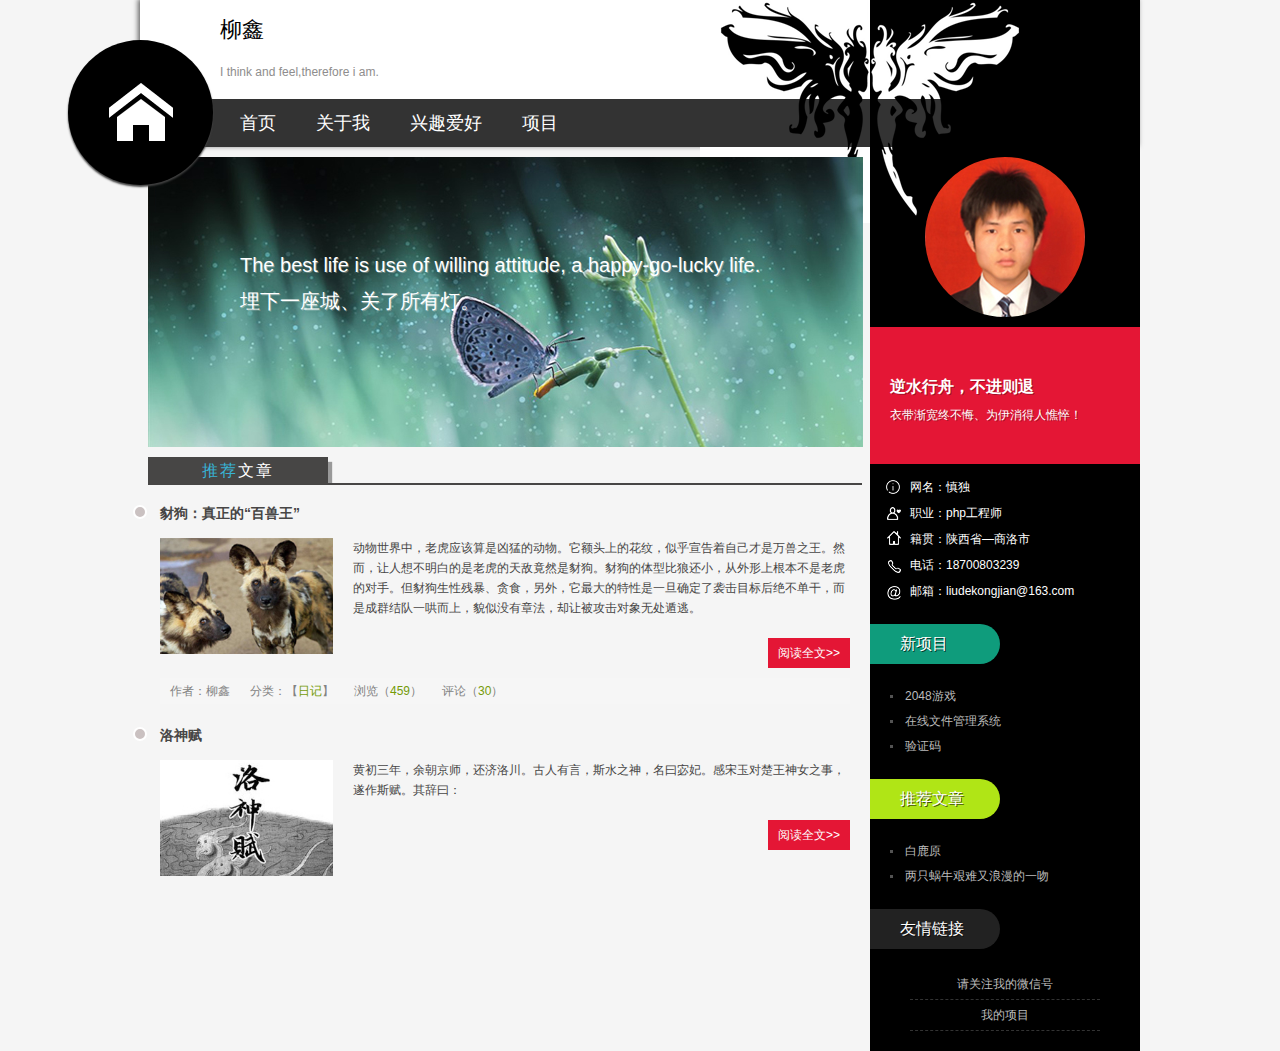
<file: index.html>
<!doctype html>
<html>
<head>
<meta charset="gb2312">
<title>���θ�����վ</title>
<meta name="keywords" content="��վ����Ӧʽ" />
<meta name="description" content="���εĸ�����վ,���桢���ء�" />
<link href="css/base.css" rel="stylesheet">
<link href="css/index.css" rel="stylesheet">
<link href="css/media.css" rel="stylesheet">
<meta name="viewport" content="width=device-width, minimum-scale=1.0, maximum-scale=1.0">
<!--[if lt IE 9]>
<script src="js/modernizr.js"></script>
<![endif]-->
</head>	
<body>
<div class="ibody">
  <header>
    <h1>����</h1>
    <h2>I think and feel,therefore i am.</h2>
    <div class="logo"><a href="/"></a></div>
    <nav id="topnav"><a href="index.html">��ҳ</a><a href="about.html">������</a><a href="newlist.html">��Ȥ����</a><a href="new.html">��Ŀ</a></nav>
  </header>
  <article>
    <div class="banner">
      <ul class="texts" >
        <p style="color:white;font-size:20px;">The best life is use of willing attitude, a happy-go-lucky life. </p>
        <p style="color:white;font-size:20px;">����һ���ǡ��������еơ�</p>
      </ul>
    </div>
    <div class="bloglist">
      <h2>
        <p><span>�Ƽ�</span>����</p>
      </h2>
      <div class="blogs">
        <h3><a href="http://liuxinj.applinzi.com/myweb/�򹷣������ġ���������.html" target="_self">�򹷣������ġ���������</a></h3>
        <figure><img src="images/010.jpg" ></figure>
        <ul>
          <p>���������У��ϻ�Ӧ���������͵Ķ������ͷ�ϵĻ��ƣ��ƺ��������Լ���������֮����Ȼ���������벻���׵����ϻ�����о�Ȼ�ǲ򹷡��򹷵����ͱ��ǻ�С���������ϸ��������ϻ��Ķ��֡��������Բб���̰ʳ�����⣬������������һ��ȷ����Ϯ��Ŀ���������ɣ����ǳ�Ⱥ���һ����ϣ�ò��û���·���ȴ�ñ����������޴����ӡ�</p>
          <a href="http://liuxinj.applinzi.com/myweb/�򹷣������ġ���������.html "  target="_self" class="readmore">�Ķ�ȫ��&gt;&gt;</a>
        </ul>
        <p class="autor"><span>���ߣ�����</span><span>���ࣺ��<a href="/">�ռ�</a>��</span><span>�����<a href="/">459</a>��</span><span>���ۣ�<a href="/">30</a>��</span></p>
        
        <div class="dateview">2018-04-23</div>
      </div>
      <div class="blogs">
        <h3><a href="/">����</a></h3>
        <figure><img src="images/012.jpg" ></figure>
        <ul>
          <p>�Ƴ����꣬�೯��ʦ�������崨���������ԣ�˹ˮ֮����Ի�����������Գ�����Ů֮�£�����˹�������Ի��</p>
          <a href="http://liuxinj.applinzi.com/myweb/����.html" target="_self" class="readmore">�Ķ�ȫ��&gt;&gt;</a>
        </ul>
       
        <div class="dateview">2018-4-19</div>          
      </div>         
    </div>
  </article>
  <aside>
    <div class="avatar"><a href="about.html"><span>��������</span></a></div>
    <div class="topspaceinfo">
      <h1>��ˮ���ۣ���������</h1>
      <p>�´������ղ��ڡ�Ϊ���������㲣�</p>
    </div>
    <div class="about_c">
      <p>���������� </p>
      <p>ְҵ��php����ʦ </p>
      <p>���᣺����ʡ��������</p>
      <p>�绰��18700803239</p>
      <p>���䣺liudekongjian@163.com</p>
    </div>
    <div class="bdsharebuttonbox"><a href="#" class="bds_qzone" data-cmd="qzone" title="������QQ�ռ�"></a><a href="#" class="bds_tsina" data-cmd="tsina" title="����������΢��"></a><a href="#" class="bds_weixin" data-cmd="weixin" title="������΢��"></a><a href="#" class="bds_more" data-cmd="more"></a></div>
    <div class="tj_news">
      <h2>
        <p class="tj_t1">����Ŀ</p>
      </h2>
      <ul>
        <li><a href="http://iwangxing.cn/2048/2048.html">2048��Ϸ</a></li>
        <li><a href="http://liuxinj.applinzi.com/Manger/index.php">�����ļ�����ϵͳ</a></li>
        <li><a href="http://liuxinj.applinzi.com/captcha/form.php">��֤��</a></li>
      
      </ul>
      <h2>
        <p class="tj_t2">�Ƽ�����</p>
      </h2>
      <ul>
        <li><a href="newlist.html">��¹ԭ</a></li>
        <li><a href="/">��ֻ��ţ������������һ��</a></li>
        
      
      </ul>
    </div>
    <div class="links">
      <h2>
        <p>��������</p>
      </h2>
      <ul>
       <li><a href="http://liuxinj.applinzi.com/myweb/weixin.jpg"  target="_blank">���ע�ҵ�΢�ź�</a></li>      
        <li><a href="new.html">�ҵ���Ŀ</a></li>
      </ul>
    </div>
    
  </aside>
  
  
  <!-- ������� --> 
</div>

</body>
</html>
</file>
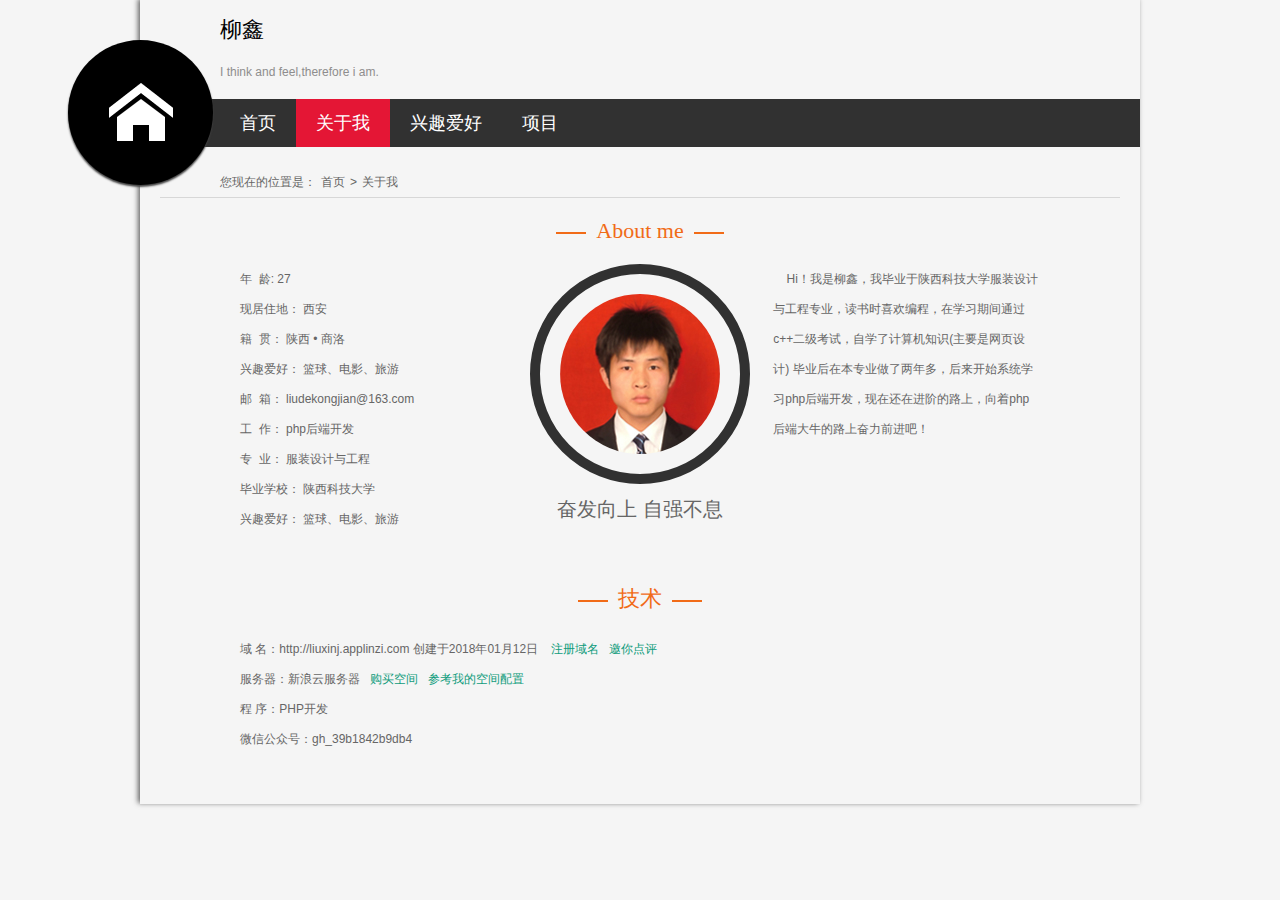
<file: about.html>
<!doctype html>
<html>
<head>
<meta charset="utf-8">
<title>柳鑫的个人网站</title>
<meta name="keywords" content="网站、响应式" />
<meta name="description" content="柳鑫的个人网站,新奇、独特。" />
<link href="css/base.css" rel="stylesheet">
<link href="css/about.css" rel="stylesheet">
<link href="css/media.css" rel="stylesheet">
<meta name="viewport" content="width=device-width, minimum-scale=1.0, maximum-scale=1.0">
<!--[if lt IE 9]>
<script src="js/modernizr.js"></script>
<![endif]-->
</head>
<body>
<div class="ibody">
  <header>
    <h1>柳鑫</h1>
    <h2>I think and feel,therefore i am.</h2>
    <div class="logo"><a href="/"></a></div>
    <nav id="topnav"><a href="index.html">首页</a><a href="about.html">关于我</a><a href="newlist.html">兴趣爱好</a><a href="new.html">项目</a></nav>
  </header>
  <article>
    <h3 class="about_h">您现在的位置是：<a href="/">首页</a>><a href="1/">关于我</a></h3>
    <div class="about">
        <div class="container clearfix">
            <h2>About me</h2>
            <!--基本信息-->
            <div class="blog_a col-4">
                <div class="oneline">
                    <a class="item">年&nbsp&nbsp龄:</a>
                    <a href="#" class="content">27</a>
                </div>
                <div class="oneline">
                    <a class="item">现居住地：</a>
                    <a href="#" class="content">西安</a>
                </div>
                <div class="oneline">
                    <a class="item">籍&nbsp&nbsp贯：</a>
                    <a href="#" class="content">陕西 • 商洛</a>
                </div>
                <div class="oneline">
                    <a class="item">兴趣爱好：</a>
                    <a href="#" class="content">篮球、电影、旅游</a>
                </div>

                <div class="oneline">
                    <a class="item">邮&nbsp&nbsp箱：</a>
                    <a href="#" class="content">liudekongjian@163.com</a>
                </div>
                <div class="oneline">
                    <a class="item">工&nbsp&nbsp作：</a>
                    <a href="#" class="content">php后端开发</a>
                </div>
                <div class="oneline">
                    <a class="item">专&nbsp&nbsp业：</a>
                    <a href="#" class="content">服装设计与工程</a>
                </div>
                <div class="oneline">
                    <a class="item">毕业学校：</a>
                    <a href="#" class="content">陕西科技大学</a>
                </div>
                <div class="oneline">
                    <a class="item">兴趣爱好：</a>
                    <a href="#" class="content">篮球、电影、旅游</a>
                </div>
            </div>
            <!--图片-->
            <div class="avatar col-4">
                <div class="img-container">
                    <img src="images/photos.jpg" alt="">
                </div>
                <div class="bref">奋发向上 自强不息</div>
            </div>
            <!--右侧自我介绍-->
            <div class="intrduce col-4">
                <p>&nbsp&nbsp&nbsp&nbspHi！我是柳鑫，我毕业于陕西科技大学服装设计与工程专业，读书时喜欢编程，在学习期间通过c++二级考试，自学了计算机知识(主要是网页设计)
                    毕业后在本专业做了两年多，后来开始系统学习php后端开发，现在还在进阶的路上，向着php后端大牛的路上奋力前进吧！</p>
            </div>
        </div>

      <div class="container" style="clear: both">
          <h2>技术</h2>
          <ul class="blog_a">
              <p>域  名：http://liuxinj.applinzi.com 创建于2018年01月12日 <a href="http://liuxinj.applinzi.com/index.php/" class="blog_link" target="_blank">注册域名</a><a class="blog_link" href="http://koubei.baidu.com/womc/s/www.yangqq.com" target="_blank">邀你点评</a></p>
              <p>服务器：新浪云服务器<a href="http://www.aliyun.com/product/ecs/?ali_trackid=2:mm_11085263_4976026_15602229:1389838528_3k2_34164590" class="blog_link" target="_blank">购买空间</a><a href="/jstt/web/2014-01-18/644.html" target="_blank" class="blog_link" >参考我的空间配置</a></p>
              <p>程  序：PHP开发 </p>
              <p>微信公众号：gh_39b1842b9db4</p>
          </ul>
      </div>

    </div>
  </article>

  <script src="js/silder.js"></script>
  <div class="clear"></div>
  <!-- 清除浮动 --> 
</div>
</body>
</html>
</file>
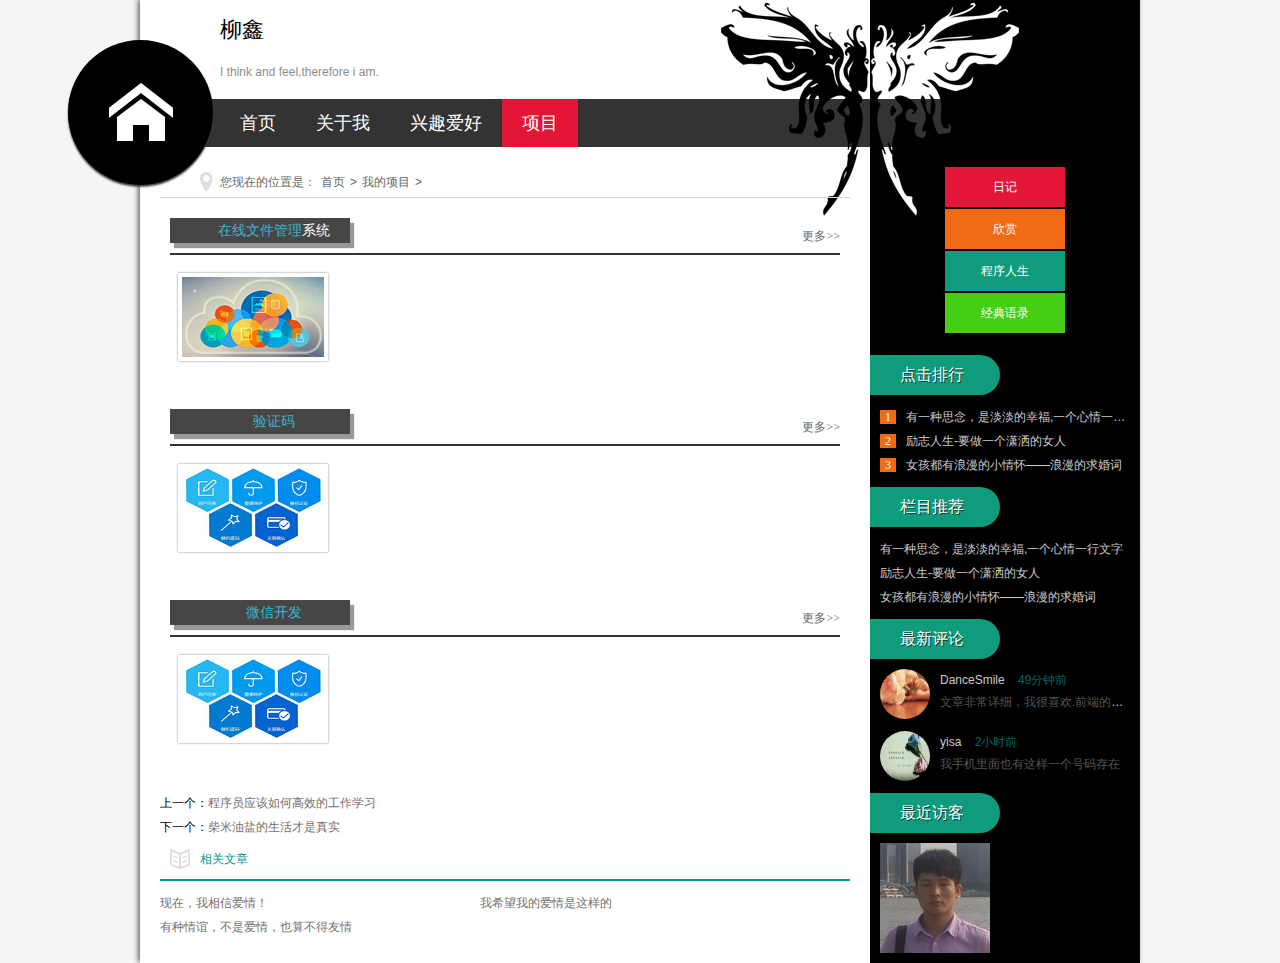
<file: new.html>
<!doctype html>
<html>
<head>
<meta charset="utf-8">
<title>柳鑫个人网站</title>
<meta name="keywords" content="网站、响应式" />
<meta name="description" content="柳鑫的个人网站,新奇、独特。" />
<link href="css/base.css" rel="stylesheet">
<link href="css/style.css" rel="stylesheet">
<link href="css/media.css" rel="stylesheet">
<meta name="viewport" content="width=device-width, minimum-scale=1.0, maximum-scale=1.0">
<!--[if lt IE 9]>
<script src="js/modernizr.js"></script>
<![endif]-->
</head>
<body>
<div class="ibody">
  <header>
    <h1>柳鑫</h1>
    <h2>I think and feel,therefore i am.</h2>
    <div class="logo"><a href="/"></a></div>
    <nav id="topnav"><a href="index.html">首页</a><a href="about.html">关于我</a><a href="newlist.html">兴趣爱好</a><a href="new.html">项目</a></nav>
  </header>
  <article>
    <h2 class="about_h">您现在的位置是：<a href="/">首页</a>><a href="1/">我的项目</a>></h2>
    <div class="index_about">     
      <ul class="infos">     
      <div class="template">
      <h3>
        <p><span>在线文件管理</span>系统</p>
        <a href="/" class="more">更多>></a> </h3>
      <ul>
        <li><a href="http://liuxinj.applinzi.com/Manger/index.php"  target="_blank"><img src="images/file.jpg"></a><span>在线文件管理系统</span></li>
      </ul>
      </div>        
      </ul>  
    <ul class="infos">     
      <div class="template">
      <h3>
        <p><span>验证码</span></p>
        <a href="/" class="more">更多>></a> </h3>
      <ul>
        <li><a href="http://liuxinj.applinzi.com/captcha/form.php"  target="_blank"><img src="images/captcha.jpg"></a><span>验证码</span></li>
      </ul>
      </div>        
      </ul>
    
    <ul class="infos">     
      <div class="template">
      <h3>
        <p><span>微信开发</span></p>
        <a href="/" class="more">更多>></a> </h3>
      <ul>
        <li><a href="http://liuxinj.applinzi.com/captcha/form.php"  target="_blank"><img src="images/captcha.jpg"></a><span>验证码</span></li>
      </ul>
      </div>        
      </ul>
    
      <div class="nextinfo">
        <p>上一个：<a href="/news/s/2013-09-04/606.html">程序员应该如何高效的工作学习</a></p>
        <p>下一个：<a href="/news/s/2013-10-21/616.html">柴米油盐的生活才是真实</a></p>
      </div>
      <div class="otherlink">
        <h2>相关文章</h2>
        <ul>
          <li><a href="/news/s/2013-07-25/524.html" title="现在，我相信爱情！">现在，我相信爱情！</a></li>
          <li><a href="/newstalk/mood/2013-07-24/518.html" title="我希望我的爱情是这样的">我希望我的爱情是这样的</a></li>
          <li><a href="/newstalk/mood/2013-07-02/335.html" title="有种情谊，不是爱情，也算不得友情">有种情谊，不是爱情，也算不得友情</a></li>
          
        </ul>
      </div>
    </div>
  </article>
  <aside>
    <div class="rnav">
      <li class="rnav1 "><a href="/">日记</a></li>
      <li class="rnav2 "><a href="/">欣赏</a></li>
      <li class="rnav3 "><a href="/">程序人生</a></li>
      <li class="rnav4 "><a href="/">经典语录</a></li>
    </div>
    <div class="ph_news">
      <h2>
        <p>点击排行</p>
      </h2>
      <ul class="ph_n">
        <li><span class="num1">1</span><a href="/">有一种思念，是淡淡的幸福,一个心情一行文字</a></li>
        <li><span class="num2">2</span><a href="/">励志人生-要做一个潇洒的女人</a></li>
        <li><span class="num3">3</span><a href="/">女孩都有浪漫的小情怀——浪漫的求婚词</a></li>
       
       
      </ul>
      <h2>
        <p>栏目推荐</p>
      </h2>
      <ul>
        <li><a href="/">有一种思念，是淡淡的幸福,一个心情一行文字</a></li>
        <li><a href="/">励志人生-要做一个潇洒的女人</a></li>
        <li><a href="/">女孩都有浪漫的小情怀——浪漫的求婚词</a></li>
       
        
      </ul>
      <h2>
        <p>最新评论</p>
      </h2>
      <ul class="pl_n">
        
        
       
        <dl>
          <dt><img src="images/003.jpg"> </dt>
          <dt> </dt>
          <dd>DanceSmile
            <time>49分钟前</time>
          </dd>
          <dd><a href="/">文章非常详细，我很喜欢.前端的工程师很少，我记得几年前yahoo花高薪招聘前端也招不到</a></dd>
        </dl>
        <dl>
          <dt><img src="images/002.jpg"> </dt>
          <dt> </dt>
          <dd>yisa
            <time>2小时前</time>
          </dd>
          <dd><a href="/">我手机里面也有这样一个号码存在</a></dd>
        </dl>
      </ul>
      <h2>
        <p>最近访客</p>
        <ul>
          <img src="images/s8.jpg"><!-- 直接使用“多说”插件的调用代码 -->
        </ul>
      </h2>
    </div>
    
  </aside>
  <script src="js/silder.js"></script>
  <div class="clear"></div>
  <!-- 清除浮动 --> 
</div>
</body>
</html>
</file>
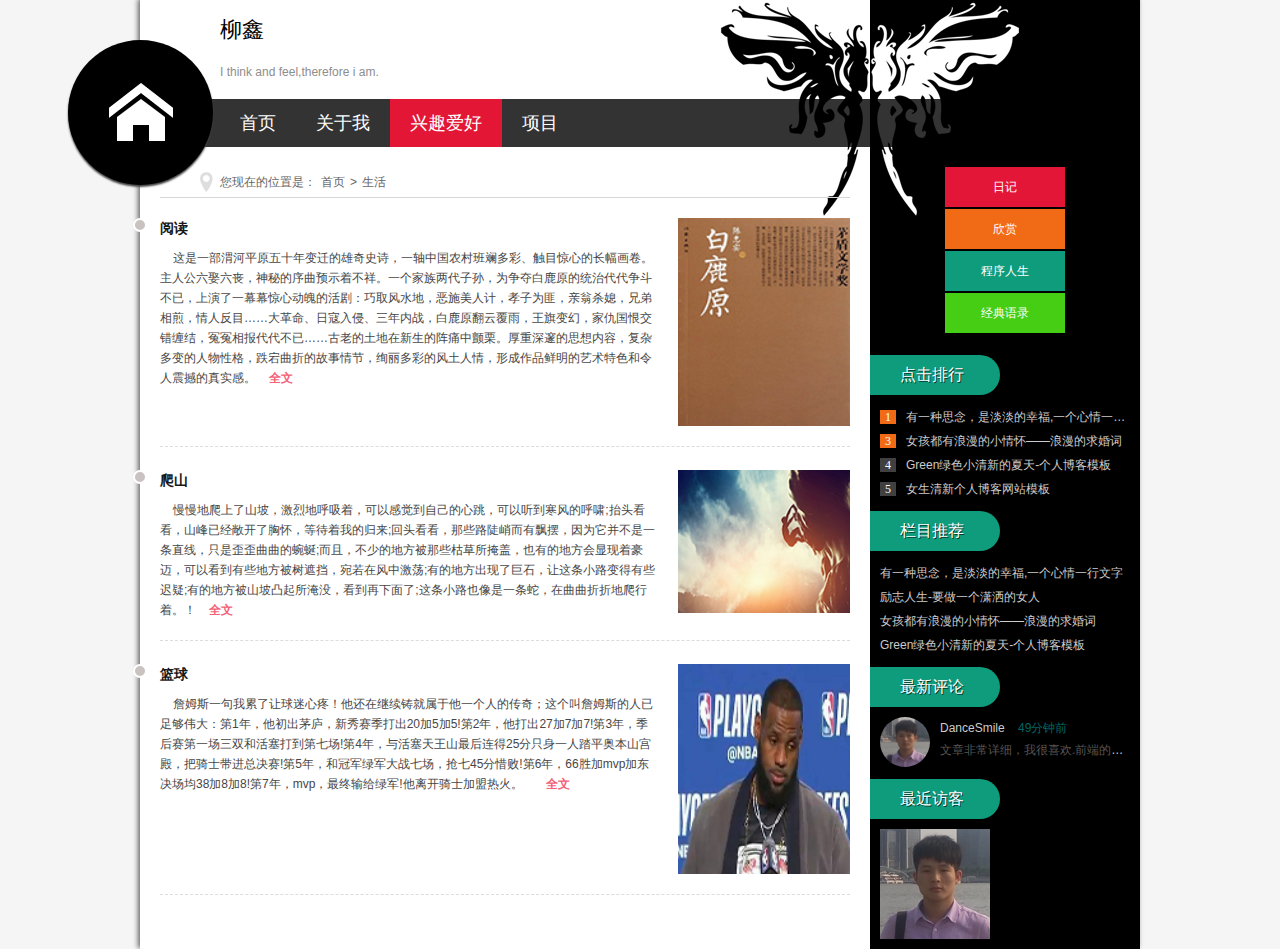
<file: newlist.html>
<!doctype html>
<html>
<head>
<meta charset="utf-8">
<title>柳鑫个人博客</title>
<meta name="keywords" content="网站、响应式" />
<meta name="description" content="柳鑫的个人网站,新奇、独特。" />
<link href="css/base.css" rel="stylesheet">
<link href="css/style.css" rel="stylesheet">
<link href="css/media.css" rel="stylesheet">
<meta name="viewport" content="width=device-width, minimum-scale=1.0, maximum-scale=1.0">
<!--[if lt IE 9]>
<script src="js/modernizr.js"></script>
<![endif]-->
</head>
<body>
<div class="ibody">
  <header>
    <h1>柳鑫</h1>
    <h2>I think and feel,therefore i am.</h2>
    <div class="logo"><a href="/"></a></div>
    <nav id="topnav"><a href="index.html">首页</a><a href="about.html">关于我</a><a href="newlist.html">兴趣爱好</a><a href="new.html">项目</a></nav>
  </header>
  <article>
    <h2 class="about_h">您现在的位置是：<a href="/">首页</a>><a href="1/">生活</a></h2>
    <div class="bloglist">
      <div class="newblog">
        <ul>
          <h3><a href="/">阅读</a></h3>     
          <p>&nbsp;&nbsp;&nbsp;&nbsp;这是一部渭河平原五十年变迁的雄奇史诗，一轴中国农村班斓多彩、触目惊心的长幅画卷。主人公六娶六丧，神秘的序曲预示着不祥。一个家族两代子孙，为争夺白鹿原的统治代代争斗不已，上演了一幕幕惊心动魄的活剧：巧取风水地，恶施美人计，孝子为匪，亲翁杀媳，兄弟相煎，情人反目……大革命、日寇入侵、三年内战，白鹿原翻云覆雨，王旗变幻，家仇国恨交错缠结，冤冤相报代代不已……古老的土地在新生的阵痛中颤栗。厚重深邃的思想内容，复杂多变的人物性格，跌宕曲折的故事情节，绚丽多彩的风土人情，形成作品鲜明的艺术特色和令人震撼的真实感。 <a href="/" target="_blank" class="readmore">全文</a></p>
        </ul>
        <figure><img src="images/白鹿原.jpg" ></figure>       
        <div class="dateview">2018-04-08</div>
      </div>
      <div class="newblog">
      
        <ul>
          <h3><a href="/">爬山</a></h3>
         
          <p>&nbsp;&nbsp;&nbsp;&nbsp;慢慢地爬上了山坡，激烈地呼吸着，可以感觉到自己的心跳，可以听到寒风的呼啸;抬头看看，山峰已经敞开了胸怀，等待着我的归来;回头看看，那些路陡峭而有飘摆，因为它并不是一条直线，只是歪歪曲曲的蜿蜒;而且，不少的地方被那些枯草所掩盖，也有的地方会显现着豪迈，可以看到有些地方被树遮挡，宛若在风中激荡;有的地方出现了巨石，让这条小路变得有些迟疑;有的地方被山坡凸起所淹没，看到再下面了;这条小路也像是一条蛇，在曲曲折折地爬行着。！ <a href="/" target="_blank" class="readmore">全文</a></p>
        </ul>
        <figure><img src="images/爬山.jpg" ></figure>
        <div class="dateview">2018-04-08</div>
      </div>
      
      
      <div class="newblog">
        <ul>
          <h3><a href="/">篮球</a></h3>
          
          <p>&nbsp;&nbsp;&nbsp;&nbsp;詹姆斯一句我累了让球迷心疼！他还在继续铸就属于他一个人的传奇；这个叫詹姆斯的人已足够伟大：第1年，他初出茅庐，新秀赛季打出20加5加5!第2年，他打出27加7加7!第3年，季后赛第一场三双和活塞打到第七场!第4年，与活塞天王山最后连得25分只身一人踏平奥本山宫殿，把骑士带进总决赛!第5年，和冠军绿军大战七场，抢七45分惜败!第6年，66胜加mvp加东决场均38加8加8!第7年，mvp，最终输给绿军!他离开骑士加盟热火。&nbsp;&nbsp;&nbsp;&nbsp;<a href="/" target="_blank" class="readmore">全文</a></p>
        </ul>
        <figure><img src="images/詹姆斯.jpg" ></figure>
        <div class="dateview">2018-04-08</div>
      </div>
    </div>
   
  </article>
  <aside>
    <div class="rnav">
      <li class="rnav1 "><a href="/">日记</a></li>
      <li class="rnav2 "><a href="/">欣赏</a></li>
      <li class="rnav3 "><a href="/">程序人生</a></li>
      <li class="rnav4 "><a href="/">经典语录</a></li>
    </div>
    <div class="ph_news">
      <h2>
        <p>点击排行</p>
      </h2>
      <ul class="ph_n">
        <li><span class="num1">1</span><a href="/">有一种思念，是淡淡的幸福,一个心情一行文字</a></li>
       
        <li><span class="num3">3</span><a href="/">女孩都有浪漫的小情怀――浪漫的求婚词</a></li>
        <li><span>4</span><a href="/">Green绿色小清新的夏天-个人博客模板</a></li>
        <li><span>5</span><a href="/">女生清新个人博客网站模板</a></li>
       
      </ul>
      <h2>
        <p>栏目推荐</p>
      </h2>
      <ul>
        <li><a href="/">有一种思念，是淡淡的幸福,一个心情一行文字</a></li>
        <li><a href="/">励志人生-要做一个潇洒的女人</a></li>
        <li><a href="/">女孩都有浪漫的小情怀――浪漫的求婚词</a></li>
        <li><a href="/">Green绿色小清新的夏天-个人博客模板</a></li>
       
      </ul>
      <h2>
        <p>最新评论</p>
      </h2>
      <ul class="pl_n">
        <dl>
          <dt><img src="images/s8.jpg"> </dt>
          <dt> </dt>
          <dd>DanceSmile
            <time>49分钟前</time>
          </dd>
          <dd><a href="/">文章非常详细，我很喜欢.前端的工程师很少，我记得几年前yahoo花高薪招聘前端也招不到</a></dd>
        </dl>
       
      </ul>
      <h2>
        <p>最近访客</p>
        <ul>
          <img src="images/s8.jpg"><!-- 直接使用“多说”插件的调用代码 -->
        </ul>
      </h2>
    </div>
   
  </aside>
  <script src="js/silder.js"></script>
  <div class="clear"></div>
  <!-- 清除浮动 --> 
</div>
</body>
</html>
</file>
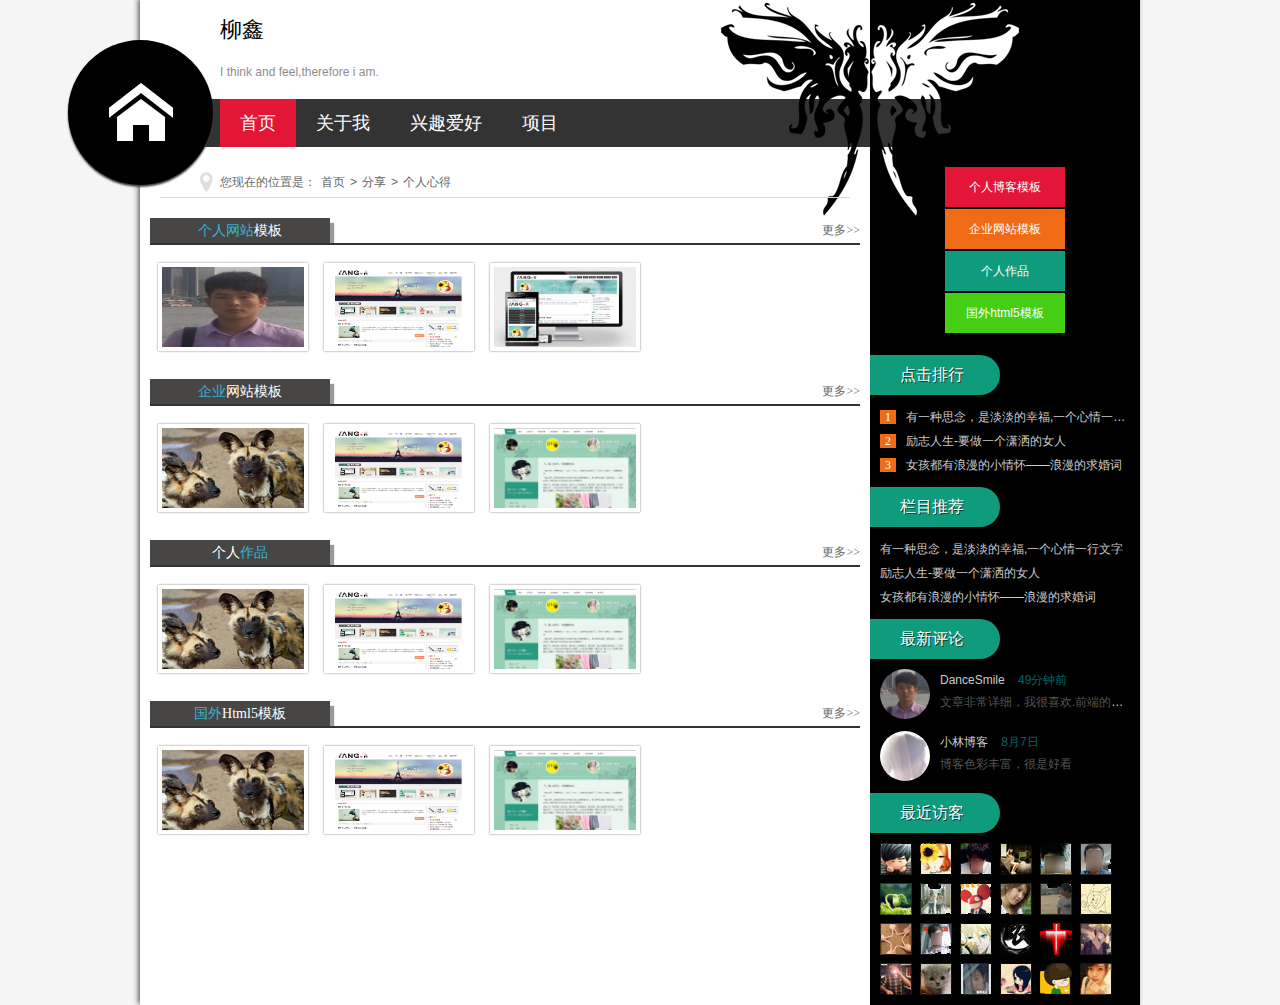
<file: share.html>
<!doctype html>
<html>
<head>
<meta charset="utf-8">
<title>柳鑫个人博客</title>
<meta name="keywords" content="网站、响应式" />
<meta name="description" content="柳鑫的个人网站,新奇、独特。" />
<link href="css/base.css" rel="stylesheet">
<link href="css/style.css" rel="stylesheet">
<link href="css/media.css" rel="stylesheet">
<meta name="viewport" content="width=device-width, minimum-scale=1.0, maximum-scale=1.0">
<!--[if lt IE 9]>
<script src="js/modernizr.js"></script>
<![endif]-->
</head>
<body>
<div class="ibody">
  <header>
    <h1>柳鑫</h1>
    <h2>I think and feel,therefore i am.</h2>
    <div class="logo"><a href="/"></a></div>
   <nav id="topnav"><a href="index.html">首页</a><a href="about.html">关于我</a><a href="newlist.html">兴趣爱好</a><a href="new.html">项目</a></nav>
  </header>
  <article>
    <h2 class="about_h">您现在的位置是：<a href="/">首页</a>><a href="1/">分享</a>><a href="1/">个人心得</a></h2>
    <div class="template">
      <h3>
        <p><span>个人网站</span>模板</p>
        <a href="/" class="more">更多>></a> </h3>
      <ul>
        <li><a href="/"  target="_blank"><img src="images/s8.jpg"></a><span>黑色Html5个人博客模板主题《如影随形》</span></li>
        <li><a href="/"  target="_blank"><img src="images/t01.jpg"></a><span>仿新浪博客风格·梅——古典个人博客模板</span></li>
        <li><a href="/" target="_blank"><img src="images/t02.jpg"></a><span>黑色质感时间轴html5个人博客模板</span></li>
       
        
      </ul>
      <h3>
        <p><span>企业</span>网站模板</p>
        <a href="/" class="more">更多>></a> </h3>
      <ul>
        <li><a href="/"  target="_blank"><img src="images/01.jpg"></a><span>仿新浪博客风格·梅——古典个人博客模板</span></li>
        <li><a href="/" target="_blank"><img src="images/02.jpg"></a><span>黑色质感时间轴html5个人博客模板</span></li>
        <li><a href="/"  target="_blank"><img src="images/03.jpg"></a><span>Green绿色小清新的夏天-个人博客模板</span></li>
       
      </ul>
      <h3>
        <p>个人<span>作品</span></p>
        <a href="/" class="more">更多>></a> </h3>
      <ul>
        <li><a href="/"  target="_blank"><img src="images/01.jpg"></a><span>仿新浪博客风格·梅——古典个人博客模板</span></li>
        <li><a href="/" target="_blank"><img src="images/02.jpg"></a><span>黑色质感时间轴html5个人博客模板</span></li>
        <li><a href="/"  target="_blank"><img src="images/03.jpg"></a><span>Green绿色小清新的夏天-个人博客模板</span></li>
       
      </ul>
      <h3>
        <p><span>国外</span>Html5模板</p>
        <a href="/" class="more">更多>></a> </h3>
      <ul>
        <li><a href="/"  target="_blank"><img src="images/01.jpg"></a><span>仿新浪博客风格·梅——古典个人博客模板</span></li>
        <li><a href="/" target="_blank"><img src="images/02.jpg"></a><span>黑色质感时间轴html5个人博客模板</span></li>
        <li><a href="/"  target="_blank"><img src="images/03.jpg"></a><span>Green绿色小清新的夏天-个人博客模板</span></li>
      
      </ul>
    </div>
   
  </article>
  <aside>
    <div class="rnav">
      <li class="rnav1 "><a href="/">个人博客模板</a></li>
      <li class="rnav2 "><a href="/">企业网站模板</a></li>
      <li class="rnav3 "><a href="/">个人作品</a></li>
      <li class="rnav4 "><a href="/">国外html5模板</a></li>
    </div>
    <div class="ph_news">
      <h2>
        <p>点击排行</p>
      </h2>
      <ul class="ph_n">
        <li><span class="num1">1</span><a href="/">有一种思念，是淡淡的幸福,一个心情一行文字</a></li>
        <li><span class="num2">2</span><a href="/">励志人生-要做一个潇洒的女人</a></li>
        <li><span class="num3">3</span><a href="/">女孩都有浪漫的小情怀——浪漫的求婚词</a></li>
       
        
      </ul>
      <h2>
        <p>栏目推荐</p>
      </h2>
      <ul>
        <li><a href="/">有一种思念，是淡淡的幸福,一个心情一行文字</a></li>
        <li><a href="/">励志人生-要做一个潇洒的女人</a></li>
        <li><a href="/">女孩都有浪漫的小情怀——浪漫的求婚词</a></li>
       
      
      </ul>
      <h2>
        <p>最新评论</p>
      </h2>
      <ul class="pl_n">
        <dl>
          <dt><img src="images/s8.jpg"> </dt>
          <dt> </dt>
          <dd>DanceSmile
            <time>49分钟前</time>
          </dd>
          <dd><a href="/">文章非常详细，我很喜欢.前端的工程师很少，我记得几年前yahoo花高薪招聘前端也招不到</a></dd>
        </dl>
        
        <dl>
          <dt><img src="images/s6.jpg"> </dt>
          <dt> </dt>
          <dd>小林博客
            <time>8月7日</time>
          </dd>
          <dd><a href="/">博客色彩丰富，很是好看</a></dd>
        </dl>
        
       
      </ul>
      <h2>
        <p>最近访客</p>
        <ul>
          <img src="images/vis.jpg"><!-- 直接使用“多说”插件的调用代码 -->
        </ul>
      </h2>
    </div>
    
  </aside>
  <script src="js/silder.js"></script>
  <div class="clear"></div>
  <!-- 清除浮动 --> 
</div>
</body>
</html>
</file>
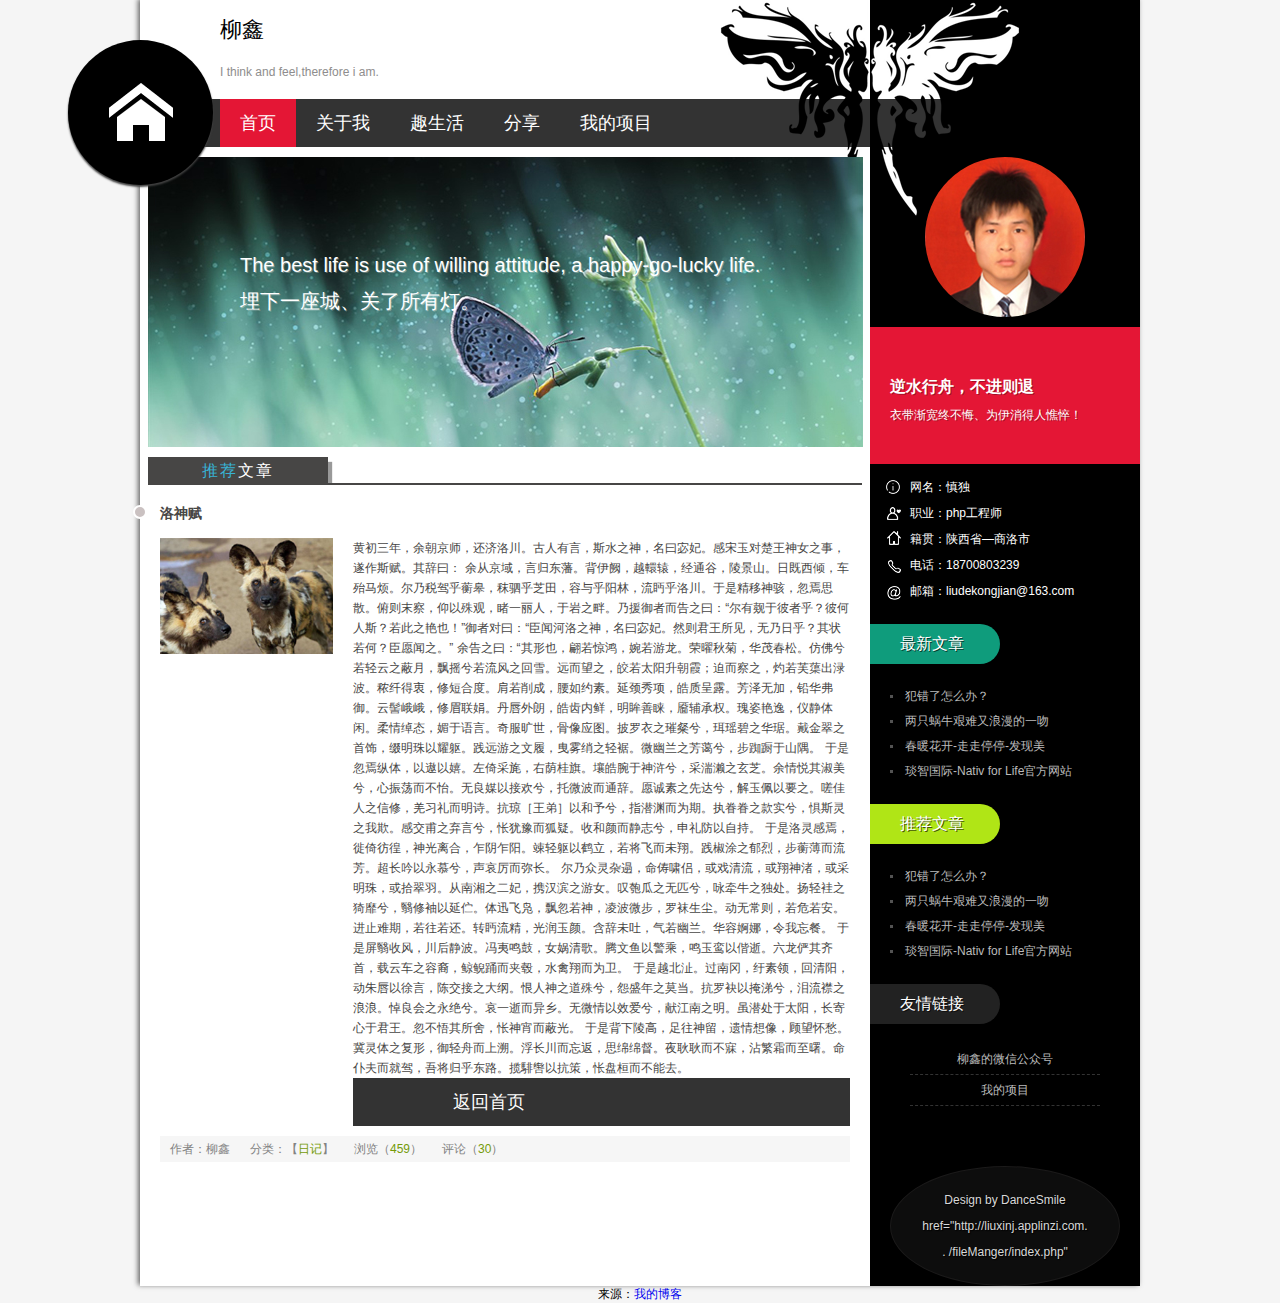
<file: 洛神赋.html>
<!doctype html>
<html>
<head>
<meta charset="utf-8">
<title>洛神赋</title>
<link href="css/base.css" rel="stylesheet">
<link href="css/index.css" rel="stylesheet">
<link href="css/media.css" rel="stylesheet">
<meta name="viewport" content="width=device-width, minimum-scale=1.0, maximum-scale=1.0">
<!--[if lt IE 9]>
<script src="js/modernizr.js"></script>
<![endif]-->
</head>	
<body>
<div class="ibody">
  <header>
    <h1>柳鑫</h1>
    <h2>I think and feel,therefore i am.</h2>
    <div class="logo"><a href="/"></a></div>
    <nav id="topnav"><a href="index.html">首页</a><a href="about.html">关于我</a><a href="newlist.html">趣生活</a><a href="share.html">分享</a><a href="new.html">我的项目</a></nav>
  </header>
  <article>
    <div class="banner">
      <ul class="texts" >
        <p style="color:white;font-size:20px;">The best life is use of willing attitude, a happy-go-lucky life. </p>
        <p style="color:white;font-size:20px;">埋下一座城、关了所有灯。</p>
      </ul>
    </div>
    <div class="bloglist">
      <h2>
        <p><span>推荐</span>文章</p>
      </h2>
      <div class="blogs">
        <h3><a href="/">洛神赋</a></h3>
       
        <figure><img src="images/01.jpg" ></figure>
        <ul>
          <p>    黄初三年，余朝京师，还济洛川。古人有言，斯水之神，名曰宓妃。感宋玉对楚王神女之事，遂作斯赋。其辞曰：
    余从京域，言归东藩。背伊阙，越轘辕，经通谷，陵景山。日既西倾，车殆马烦。尔乃税驾乎蘅皋，秣驷乎芝田，容与乎阳林，流眄乎洛川。于是精移神骇，忽焉思散。俯则末察，仰以殊观，睹一丽人，于岩之畔。乃援御者而告之曰：“尔有觌于彼者乎？彼何人斯？若此之艳也！”御者对曰：“臣闻河洛之神，名曰宓妃。然则君王所见，无乃日乎？其状若何？臣愿闻之。”
    余告之曰：“其形也，翩若惊鸿，婉若游龙。荣曜秋菊，华茂春松。仿佛兮若轻云之蔽月，飘摇兮若流风之回雪。远而望之，皎若太阳升朝霞；迫而察之，灼若芙蕖出渌波。秾纤得衷，修短合度。肩若削成，腰如约素。延颈秀项，皓质呈露。芳泽无加，铅华弗御。云髻峨峨，修眉联娟。丹唇外朗，皓齿内鲜，明眸善睐，靥辅承权。瑰姿艳逸，仪静体闲。柔情绰态，媚于语言。奇服旷世，骨像应图。披罗衣之璀粲兮，珥瑶碧之华琚。戴金翠之首饰，缀明珠以耀躯。践远游之文履，曳雾绡之轻裾。微幽兰之芳蔼兮，步踟蹰于山隅。
    于是忽焉纵体，以遨以嬉。左倚采旄，右荫桂旗。壤皓腕于神浒兮，采湍濑之玄芝。余情悦其淑美兮，心振荡而不怡。无良媒以接欢兮，托微波而通辞。愿诚素之先达兮，解玉佩以要之。嗟佳人之信修，羌习礼而明诗。抗琼［王弟］以和予兮，指潜渊而为期。执眷眷之款实兮，惧斯灵之我欺。感交甫之弃言兮，怅犹豫而狐疑。收和颜而静志兮，申礼防以自持。
    于是洛灵感焉，徙倚彷徨，神光离合，乍阴乍阳。竦轻躯以鹤立，若将飞而未翔。践椒涂之郁烈，步蘅薄而流芳。超长吟以永慕兮，声哀厉而弥长。
    尔乃众灵杂遢，命俦啸侣，或戏清流，或翔神渚，或采明珠，或拾翠羽。从南湘之二妃，携汉滨之游女。叹匏瓜之无匹兮，咏牵牛之独处。扬轻袿之猗靡兮，翳修袖以延伫。体迅飞凫，飘忽若神，凌波微步，罗袜生尘。动无常则，若危若安。进止难期，若往若还。转眄流精，光润玉颜。含辞未吐，气若幽兰。华容婀娜，令我忘餐。
    于是屏翳收风，川后静波。冯夷鸣鼓，女娲清歌。腾文鱼以警乘，鸣玉鸾以偕逝。六龙俨其齐首，载云车之容裔，鲸鲵踊而夹毂，水禽翔而为卫。
    于是越北沚。过南冈，纡素领，回清阳，动朱唇以徐言，陈交接之大纲。恨人神之道殊兮，怨盛年之莫当。抗罗袂以掩涕兮，泪流襟之浪浪。悼良会之永绝兮。哀一逝而异乡。无微情以效爱兮，献江南之明。虽潜处于太阳，长寄心于君王。忽不悟其所舍，怅神宵而蔽光。
    于是背下陵高，足往神留，遗情想像，顾望怀愁。冀灵体之复形，御轻舟而上溯。浮长川而忘返，思绵绵督。夜耿耿而不寐，沾繁霜而至曙。命仆夫而就驾，吾将归乎东路。揽騑辔以抗策，怅盘桓而不能去。

</p>
 <nav id="topnav"><a href="http://liuxinj.applinzi.com/mybolog/index.html">返回首页</a></nav>
       </ul>
        <p class="autor"><span>作者：柳鑫</span><span>分类：【<a href="/">日记</a>】</span><span>浏览（<a href="/">459</a>）</span><span>评论（<a href="/">30</a>）</span></p>
        <div class="dateview">2018-04-23</div>
      </div>     
    </div>
  </article>
  <aside>
    <div class="avatar"><a href="about.html"><span>关于柳鑫</span></a></div>
    <div class="topspaceinfo">
      <h1>逆水行舟，不进则退</h1>
      <p>衣带渐宽终不悔、为伊消得人憔悴！</p>
    </div>
    <div class="about_c">
      <p>网名：慎独 </p>
      <p>职业：php工程师 </p>
      <p>籍贯：陕西省―商洛市</p>
      <p>电话：18700803239</p>
      <p>邮箱：liudekongjian@163.com</p>
    </div>
    <div class="bdsharebuttonbox"><a href="#" class="bds_qzone" data-cmd="qzone" title="分享到QQ空间"></a><a href="#" class="bds_tsina" data-cmd="tsina" title="分享到新浪微博"></a><a href="#" class="bds_weixin" data-cmd="weixin" title="分享到微信"></a><a href="#" class="bds_more" data-cmd="more"></a></div>
    <div class="tj_news">
      <h2>
        <p class="tj_t1">最新文章</p>
      </h2>
      <ul>
        <li><a href="/">犯错了怎么办？</a></li>
        <li><a href="/">两只蜗牛艰难又浪漫的一吻</a></li>
        <li><a href="/">春暖花开-走走停停-发现美</a></li>
        <li><a href="/">琰智国际-Nativ for Life官方网站</a></li>
      
      </ul>
      <h2>
        <p class="tj_t2">推荐文章</p>
      </h2>
      <ul>
        <li><a href="/">犯错了怎么办？</a></li>
        <li><a href="/">两只蜗牛艰难又浪漫的一吻</a></li>
        <li><a href="/">春暖花开-走走停停-发现美</a></li>
        <li><a href="/">琰智国际-Nativ for Life官方网站</a></li>
      
      </ul>
    </div>
    <div class="links">
      <h2>
        <p>友情链接</p>
      </h2>
      <ul>
        <li><a href="https://mp.weixin.qq.com/mp/profile_ext?action=home&__biz=MzUyNTc3NDA4OQ==#wechat_redirect">柳鑫的微信公众号</a></li>
        <li><a href="http://liuxinj.applinzi.com/fileManger/index.php">我的项目</a></li>
      </ul>
    </div>
    <div class="copyright">
      <ul>
        <p> Design by <a href="/">DanceSmile</a></p>
        <p>href="http://liuxinj.applinzi.com.<br/>.
        /fileManger/index.php"</p>
        </p>
      </ul>
    </div>
  </aside>
  <script src="js/silder.js"></script>
  <div class="clear"></div>
  <!-- 清除浮动 --> 
</div>
<div style="text-align:center;">
<p>来源：<a href="http://liuxinj.applinzi.com" target="_blank">我的博客</a></p>
</div>
</body>
</html>
</file>
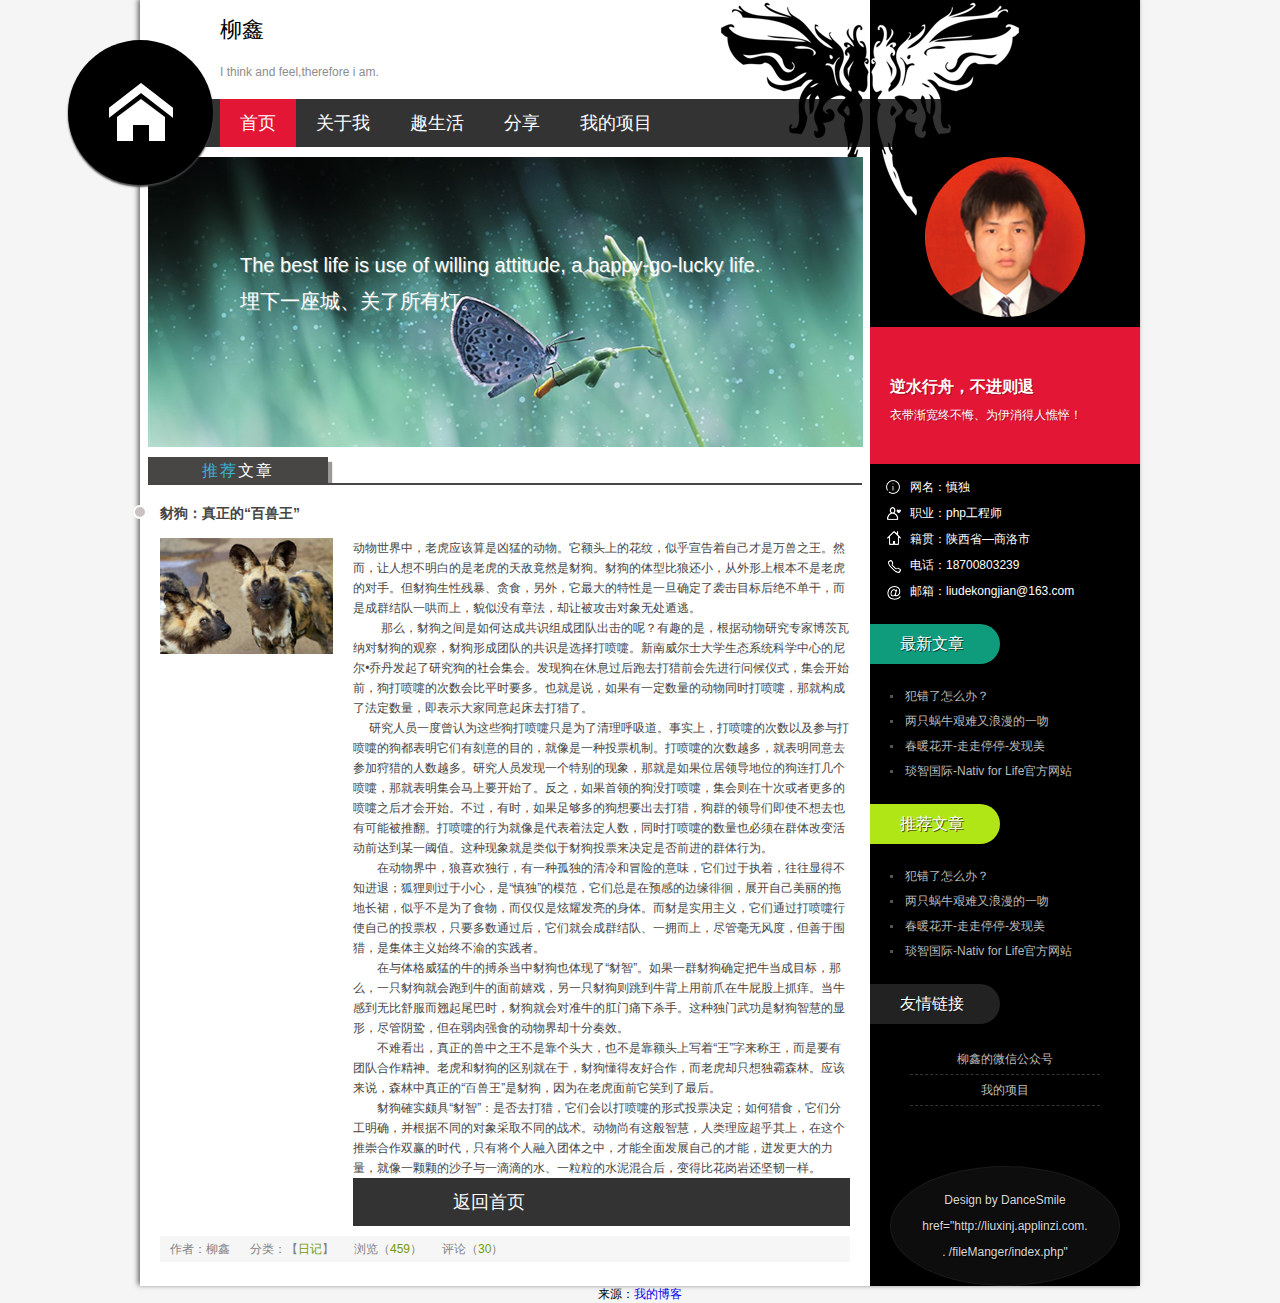
<file: 豺狗：真正的“百兽王”.html>
<!doctype html>
<html>
<head>
<meta charset="utf-8">
<title>豺狗：真正的“百兽王”</title>
<link href="css/base.css" rel="stylesheet">
<link href="css/index.css" rel="stylesheet">
<link href="css/media.css" rel="stylesheet">
<meta name="viewport" content="width=device-width, minimum-scale=1.0, maximum-scale=1.0">
<!--[if lt IE 9]>
<script src="js/modernizr.js"></script>
<![endif]-->
</head>	
<body>
<div class="ibody">
  <header>
    <h1>柳鑫</h1>
    <h2>I think and feel,therefore i am.</h2>
    <div class="logo"><a href="/"></a></div>
    <nav id="topnav"><a href="index.html">首页</a><a href="about.html">关于我</a><a href="newlist.html">趣生活</a><a href="share.html">分享</a><a href="new.html">我的项目</a></nav>
  </header>
  <article>
    <div class="banner">
      <ul class="texts" >
        <p style="color:white;font-size:20px;">The best life is use of willing attitude, a happy-go-lucky life. </p>
        <p style="color:white;font-size:20px;">埋下一座城、关了所有灯。</p>
      </ul>
    </div>
    <div class="bloglist">
      <h2>
        <p><span>推荐</span>文章</p>
      </h2>
      <div class="blogs">
        <h3><a href="/">豺狗：真正的“百兽王”</a></h3>
       
        <figure><img src="images/01.jpg" ></figure>
        <ul>
          <p>    动物世界中，老虎应该算是凶猛的动物。它额头上的花纹，似乎宣告着自己才是万兽之王。然而，让人想不明白的是老虎的天敌竟然是豺狗。豺狗的体型比狼还小，从外形上根本不是老虎的对手。但豺狗生性残暴、贪食，另外，它最大的特性是一旦确定了袭击目标后绝不单干，而是成群结队一哄而上，貌似没有章法，却让被攻击对象无处遁逃。<br/>
　　    那么，豺狗之间是如何达成共识组成团队出击的呢？有趣的是，根据动物研究专家博茨瓦纳对豺狗的观察，豺狗形成团队的共识是选择打喷嚏。新南威尔士大学生态系统科学中心的尼尔•乔丹发起了研究狗的社会集会。发现狗在休息过后跑去打猎前会先进行问候仪式，集会开始前，狗打喷嚏的次数会比平时要多。也就是说，如果有一定数量的动物同时打喷嚏，那就构成了法定数量，即表示大家同意起床去打猎了。<br/>
　    研究人员一度曾认为这些狗打喷嚏只是为了清理呼吸道。事实上，打喷嚏的次数以及参与打喷嚏的狗都表明它们有刻意的目的，就像是一种投票机制。打喷嚏的次数越多，就表明同意去参加狩猎的人数越多。研究人员发现一个特别的现象，那就是如果位居领导地位的狗连打几个喷嚏，那就表明集会马上要开始了。反之，如果首领的狗没打喷嚏，集会则在十次或者更多的喷嚏之后才会开始。不过，有时，如果足够多的狗想要出去打猎，狗群的领导们即使不想去也有可能被推翻。打喷嚏的行为就像是代表着法定人数，同时打喷嚏的数量也必须在群体改变活动前达到某一阈值。这种现象就是类似于豺狗投票来决定是否前进的群体行为。<br/>
　　在动物界中，狼喜欢独行，有一种孤独的清冷和冒险的意味，它们过于执着，往往显得不知进退；狐狸则过于小心，是“慎独”的模范，它们总是在预感的边缘徘徊，展开自己美丽的拖地长裙，似乎不是为了食物，而仅仅是炫耀发亮的身体。而豺是实用主义，它们通过打喷嚏行使自己的投票权，只要多数通过后，它们就会成群结队、一拥而上，尽管毫无风度，但善于围猎，是集体主义始终不渝的实践者。<br/>
　　在与体格威猛的牛的搏杀当中豺狗也体现了“豺智”。如果一群豺狗确定把牛当成目标，那么，一只豺狗就会跑到牛的面前嬉戏，另一只豺狗则跳到牛背上用前爪在牛屁股上抓痒。当牛感到无比舒服而翘起尾巴时，豺狗就会对准牛的肛门痛下杀手。这种独门武功是豺狗智慧的显形，尽管阴鸷，但在弱肉强食的动物界却十分奏效。<br/>
　　不难看出，真正的兽中之王不是靠个头大，也不是靠额头上写着“王”字来称王，而是要有团队合作精神。老虎和豺狗的区别就在于，豺狗懂得友好合作，而老虎却只想独霸森林。应该来说，森林中真正的“百兽王”是豺狗，因为在老虎面前它笑到了最后。<br/>
　　豺狗確实颇具“豺智”：是否去打猎，它们会以打喷嚏的形式投票决定；如何猎食，它们分工明确，并根据不同的对象采取不同的战术。动物尚有这般智慧，人类理应超乎其上，在这个推崇合作双赢的时代，只有将个人融入团体之中，才能全面发展自己的才能，迸发更大的力量，就像一颗颗的沙子与一滴滴的水、一粒粒的水泥混合后，变得比花岗岩还坚韧一样。
</p>
 <nav id="topnav"><a href="http://liuxinj.applinzi.com/mybolog/index.html">返回首页</a></nav>
       </ul>
        <p class="autor"><span>作者：柳鑫</span><span>分类：【<a href="/">日记</a>】</span><span>浏览（<a href="/">459</a>）</span><span>评论（<a href="/">30</a>）</span></p>
        <div class="dateview">2018-04-23</div>
      </div>     
    </div>
  </article>
  <aside>
    <div class="avatar"><a href="about.html"><span>关于柳鑫</span></a></div>
    <div class="topspaceinfo">
      <h1>逆水行舟，不进则退</h1>
      <p>衣带渐宽终不悔、为伊消得人憔悴！</p>
    </div>
    <div class="about_c">
      <p>网名：慎独 </p>
      <p>职业：php工程师 </p>
      <p>籍贯：陕西省―商洛市</p>
      <p>电话：18700803239</p>
      <p>邮箱：liudekongjian@163.com</p>
    </div>
    <div class="bdsharebuttonbox"><a href="#" class="bds_qzone" data-cmd="qzone" title="分享到QQ空间"></a><a href="#" class="bds_tsina" data-cmd="tsina" title="分享到新浪微博"></a><a href="#" class="bds_weixin" data-cmd="weixin" title="分享到微信"></a><a href="#" class="bds_more" data-cmd="more"></a></div>
    <div class="tj_news">
      <h2>
        <p class="tj_t1">最新文章</p>
      </h2>
      <ul>
        <li><a href="/">犯错了怎么办？</a></li>
        <li><a href="/">两只蜗牛艰难又浪漫的一吻</a></li>
        <li><a href="/">春暖花开-走走停停-发现美</a></li>
        <li><a href="/">琰智国际-Nativ for Life官方网站</a></li>
      
      </ul>
      <h2>
        <p class="tj_t2">推荐文章</p>
      </h2>
      <ul>
        <li><a href="/">犯错了怎么办？</a></li>
        <li><a href="/">两只蜗牛艰难又浪漫的一吻</a></li>
        <li><a href="/">春暖花开-走走停停-发现美</a></li>
        <li><a href="/">琰智国际-Nativ for Life官方网站</a></li>
      
      </ul>
    </div>
    <div class="links">
      <h2>
        <p>友情链接</p>
      </h2>
      <ul>
        <li><a href="https://mp.weixin.qq.com/mp/profile_ext?action=home&__biz=MzUyNTc3NDA4OQ==#wechat_redirect">柳鑫的微信公众号</a></li>
        <li><a href="http://liuxinj.applinzi.com/fileManger/index.php">我的项目</a></li>
      </ul>
    </div>
    <div class="copyright">
      <ul>
        <p> Design by <a href="/">DanceSmile</a></p>
        <p>href="http://liuxinj.applinzi.com.<br/>.
        /fileManger/index.php"</p>
        </p>
      </ul>
    </div>
  </aside>
  <script src="js/silder.js"></script>
  <div class="clear"></div>
  <!-- 清除浮动 --> 
</div>
<div style="text-align:center;">
<p>来源：<a href="http://liuxinj.applinzi.com" target="_blank">我的博客</a></p>
</div>
</body>
</html>
</file>
<file: css/base.css>
@charset "gb2312";
/* ����css */
* { margin: 0; padding: 0 }
body { font: 12px "����", Arial, Helvetica, sans-serif; background: #f5f5f5 }
img { border: 0; display: block }
ul { list-style: none; }
h1, h2, h3, h4, h5, h6 { font-size: 100%; font-weight: normal; }
a { outline: none; }
a:link, a:visited { text-decoration: none; }
a:hover { text-decoration: none; }
.clear { clear: both; }
.blank { height: 5px; overflow: hidden; width: 100%; margin: auto; clear: both }
/* ͷ����Ϣ */
.ibody { background: url(../images/bg.png) repeat-y; width: 1000px; margin: auto; box-shadow: -2px -1px 5px #666; }
header { position: relative; background: url(../images/ibodybg.png) top right no-repeat }
header h1 { padding: 15px 0 0 80px; font-size: 22px; font-family: "Microsoft Yahei", Arial, Helvetica, sans-serif; }
header h2 { margin: 20px 80px; color: #8e8d8d }
/* logo */
.logo { background: url(../images/home.png) no-repeat #000 center; width: 145px; height: 145px; border-radius: 50%; position: absolute; left: -72px; top: 40px; box-shadow: 0px 2px 2px #414141; }
.logo:hover { background: url(../images/home.png) no-repeat #000 center; }
.logo a { width: 100%; height: 100%; display: block }
/* ���� */
nav { background: rgba(0,0,0,0.8); height: 48px; line-height: 48px; padding-left: 80px; filter: progid:DXImageTransform.Microsoft.gradient(gradientType = 0, startColorstr = #3333333, endColorstr = #3333333);
}/* ����IE6 ͸�� */
nav a { display: inline-block; font-size: 18px; font-family: "Microsoft Yahei", Arial, Helvetica, sans-serif; color: #FFF; padding: 0 20px; -webkit-transition: all 1s; -moz-transition: all 1s; -o-transition: all 1s; transition: all 1s; }
nav a:hover { background: #e41635; }
#topnav_current { background: #e41635 }/* ����ѡ����ɫ */
article { width: 73%; float: left; background: url(../images/ibodybg.png) 560px -147px no-repeat; }/* ����� */
aside { width: 27%; background: url(../images/ibodybg.png) -170px -147px no-repeat #000; float: right; }/* �Ҳ��� */
/* ��Ȩ��Ϣ */
.copyright { background: #0d0d0d; border-radius: 50%; text-align: center; color: #d8d8d8; padding: 20px; margin: 60px 20px 0 20px; border: #1b1a1a 1px solid; }
.copyright p { line-height: 26px; text-shadow: #000 1px 1px 1px }
.copyright p a { color: #d8d8d8; }
</file>
<file: css/index.css>
@charset "gb2312";
/* CSS Document */
.banner { background: url(../images/banner1.jpg) no-repeat center; height: 290px; margin: 10px auto; width: 100%; font-size: 16px; font-family: "Microsoft Yahei", Arial, Helvetica, sans-serif; }
.texts { line-height: 36px; padding: 90px 0 0 40px; text-shadow: 1px 1px rgba(255,255,255,0.3); }
.texts p { -webkit-transition: all 1s; -moz-transition: all 1s; -o-transition: all 1s; transition: all 1s; -webkit-transform: translate(60px); -moz-transform: translate(60px); -o-transform: translate(60px); -ms-transform: translate(60px); transform: translate(60px); }
.texts p:hover { padding-left: 20px }
.texts p:nth-child(1) { -webkit-animation: animations 3s ease-out 1s backwards; -moz-animation: animations 3s ease-out 1s backwards; -o-animation: animations 3s ease-out 1s backwards; -ms-animation: animations 3s ease-out 1s backwards; animation: animations 3s ease-out 1s backwards; }
.texts p:nth-child(2) { -webkit-animation: animations 3s ease-out 4s backwards; -moz-animation: animations 3s ease-out 4s backwards; -o-animation: animations 3s ease-out 4s backwards; -ms-animation: animations 3s ease-out 4s backwards; animation: animations 3s ease-out 4s backwards; }
@-webkit-keyframes animations { 0% {
-webkit-transform:translate(0);
opacity:0;
}
 50% {
-webkit-transform:translate(30px);
opacity:.5;
}
 100% {
-webkit-transform:translate(60px);
opacity:1;
}
}
@-moz-keyframes animations { 0% {
-moz-transform:translate(0);
opacity:0;
}
 50% {
-moz-transform:translate(30px);
opacity:.5;
}
 100% {
-moz-transform:translate(60px);
opacity:1;
}
}
@-o-keyframes animations { 0% {
-o-transform:translate(0);
opacity:0;
}
 50% {
-o-transform:translate(30px);
opacity:.5;
}
 100% {
-o-transform:translate(60px);
opacity:1;
}
}
@-ms-keyframes animations { 0% {
-ms-transform:translate(0);
opacity:0;
}
 50% {
-ms-transform:translate(30px);
opacity:.5;
}
 100% {
-ms-transform:translate(60px);
opacity:1;
}
}
@keyframes animations { 0% {
transform:translate(0);
opacity:0;
}
 50% {
transform:translate(30px);
opacity:.5;
}
 100% {
transform:translate(60px);
opacity:1;
}
}
/* ����������б� */
.bloglist h2 { border-bottom: #474645 2px solid; margin: 0 8px 20px 8px; height: 26px; overflow: hidden; line-height: 28px; font-size: 16px; font-family: "Microsoft Yahei", Arial, Helvetica, sans-serif; letter-spacing: 2px }
.bloglist h2 p { background: #474645; width: 180px; color: #fff; text-align: center; box-shadow: #999 4px 5px 1px; }
.bloglist h2 p span { color: #38b3d4; }
.blogs { margin: 0 20px 20px 20px; position: relative; }
.blogs h3 { font-size: 14px; font-weight: bold; margin-bottom: 15px; transition: all .5s }
.blogs h3 a { color: #474645; }
.blogs h3:hover { text-decoration: underline }
.blogs figure { float: left; width: 25%; overflow: hidden; }
.blogs figure img { width: 100%; margin: auto; -moz-transition: all 0.5s; -webkit-transition: all 0.5s; -o-transition: all 0.5s; transition: all 0.5s; }
.blogs figure:hover img { -moz-transform: scale(1.1); -webkit-transform: scale(1.1); -o-transform: scale(1.1); -ms-transform: scale(1.1); }
.blogs ul { float: right; line-height: 20px; width: 72%; color: #474645; }
.blogs ul:hover { cursor: pointer; }
.autor { overflow: hidden; clear: both; margin: 10px 0 0 0; display: inline-block; line-height: 26px; height: 26px; color: #838383; background: #f6f6f6; width: 100% }
.autor span { margin: 0 10px; }
.autor span a { color: #759b08; }
a.readmore { background: #e41635; color: #fff; padding: 5px 10px; float: right; margin: 20px 0 0 0 }
.blogs::before { content: ""; width: 10px; height: 10px; border-radius: 50%; position: absolute; background: #cac1c1; border: 2px solid #fff; left: -27px; -webkit-transition: all 1s; -moz-transition: all 1s; -o-transition: all 1s; transition: all 1s; }
.blogs:hover::before { background: #474645 }
.dateview { position: absolute; left: -125px; top: 0px; z-index: 1; color: #F5F5F5; }
.blogs::after { content: ""; width: 121px; height: 29px; position: absolute; left: -148px; top: -9px; z-index: 0; background: #474645 url(../images/ti.png) no-repeat; opacity: 0; -webkit-transition: all 1s; -moz-transition: all 1s; -o-transition: all 1s; transition: all 1s; }
.blogs:hover::after { opacity: 1 }
/* �Ҳ������˵��� */
.avatar { margin: 10px auto; width: 160px; height: 160px; border-radius: 100%; overflow: hidden; }
.avatar a { display: block; padding-top: 100px; width: 160px; background: url(../images/photos.jpg) no-repeat; background-size: 160px 160px; }
.avatar a span { display: block; margin-top: 63px; padding-top: 8px; width: 160px; height: 55px; text-align: center; line-height: 20px; color: #fff; background: rgba(0, 0, 0, .5); -webkit-transition: margin-top .2s ease-in-out; -moz-transition: margin-top .2s ease-in-out; -o-transition: margin-top .2s ease-in-out; transition: margin-top .2s ease-in-out; }
.avatar a:hover span { display: block; margin-top: 0; }
.topspaceinfo { background: #e41635; padding: 40px 20px; color: #fff; text-shadow: 1px 1px rgba(0,0,0,.3); }
.topspaceinfo h1 { font-size: 16px; line-height: 40px; font-weight: bold; }
.about_c { margin: 10px 0; color: #fff; line-height: 26px; }
.about_c p:first-child, .about_c p:nth-child(2), .about_c p:nth-child(3), .about_c p:nth-child(4), .about_c p:last-child { background: url(../images/about_c.png) no-repeat; }
.about_c p:first-child { background-position: 15px 6px; }
.about_c p:nth-child(2) { background-position: 15px -20px }
.about_c p:nth-child(3) { background-position: 15px -48px }
.about_c p:nth-child(4) { background-position: 15px -70px }
.about_c p:last-child { background-position: 15px -97px }
.about_c p { display: block; padding-left: 40px; }
.about_c p:hover { background: #222 }
.bdsharebuttonbox { margin: 20px; clear: both; }/* �ٶȷ��� */
/* �Ҳ��Ƽ���Ϣ�б� */
.tj_news h2, .links h2 { font-size: 16px; font-family: "Microsoft Yahei", Arial, Helvetica, sans-serif; color: #FFF; }
.tj_news h2 p, .links h2 p { height: 40px; line-height: 40px; width: 100px; padding: 0 0 0 30px; border-radius: 0 20px 20px 0; text-shadow: rgba(0,0,0,.65) 1px 1px; }
.tj_t1 { background: #0f9c7c }
.tj_t2 { background: #b0e516 }
.tj_news ul { margin: 20px 0 20px 20px }
.tj_news ul li a:hover, .links ul li a:hover { text-decoration: underline; color: #FFF }
.tj_news ul li { height: 25px; line-height: 25px; clear: both; padding-left: 5px; overflow: hidden; padding-left: 15px; background: url(../images/li.jpg) no-repeat left center; }
.tj_news ul li a, .links ul li a { color: #bbbbbb; }
/* �������� */
.links h2 p { background: #222 }
.links ul { margin: 20px 0 }
.links ul li { height: 30px; line-height: 30px; text-align: center; border-bottom: #333 1px dashed; margin: 0 40px; }
</file>
<file: css/media.css>
@charset "gb2312";
/* media css Document */
@media screen and (max-width:823px) {
.ibody { background: url(../images/ms8.png) top right no-repeat #FFF; width: 90%; margin: auto; box-shadow: 0px 2px 5px #666; }
article { float: none; width: 100% }
article { background: #fff }
header { background: url(../images/ms8.png) top right no-repeat #FFF; }
aside, .dateview { display: none }
nav { padding-left: 0; text-align: center }
nav a { padding: 0 5px; }
.banner { background-size: auto; height: 130px; font-size: 12px; font-family: "Microsoft Yahei", Arial, Helvetica, sans-serif; }
.texts { line-height: 36px; padding: 20px 0 0 10px; text-shadow: 1px 1px rgba(255,255,255,0.3); }
.blogs::after { background: none }
.autor span { margin: 0 5px; }
.blogs figure { width: 35%; }
.blogs ul { width: 62%; }
}
@media screen and (max-width:598px) {
.ibody { background: url(../images/ms8.png) top right no-repeat #FFF; width: 90%; margin: auto; box-shadow: 0px 2px 5px #666; }
article { float: none; width: 100% }
article { background: #fff }
header { background: url(../images/ms8.png) top right no-repeat #FFF; }
aside, header h1, header h2, .dateview { display: none }
nav { height: auto; line-height: 40px; text-align: center; background: #FFF; padding-left: 0px }
nav a { display: block; background: #323232; clear: both; margin-bottom: 2px }
.logo { position: static; margin: 0 auto 10px }
.banner { background-size: auto; height: 130px; font-size: 12px; font-family: "Microsoft Yahei", Arial, Helvetica, sans-serif; }
.texts { line-height: 36px; padding: 20px 0 0 10px; text-shadow: 1px 1px rgba(255,255,255,0.3); }
.blogs::after { background: none }
.autor span { margin: 0 5px; }
.blogs figure { width: 35%; }
.blogs ul { width: 62%; }
}
@media screen and (max-width:480px) {
.ibody { width: 90%; margin: auto; box-shadow: 0px 2px 5px #666; }
article { float: none; width: 100% }
article { background: #fff }
header { background: url(../images/ms8.png) top right no-repeat #FFF; }
aside, header h1, header h2, .dateview, .banner, .bloglist h2, .blogs figure img, .newblog figure img, .newblog .autor { display: none }
nav { height: auto; line-height: 40px; text-align: center; background: #FFF; padding-left: 0px }
nav a { display: block; background: #323232; clear: both; margin-bottom: 2px }
.logo { position: static; margin: 0 auto 10px }
.texts { line-height: 36px; padding: 20px 0 0 10px; text-shadow: 1px 1px rgba(255,255,255,0.3); }
.blogs::after, .newblog::after { background: none }
.autor span { margin: 0; }
.blogs figure { width: 100%; float: none; }
.blogs ul, .newblog ul { width: 100%; float: none; }
.blogs { margin: 0 10px 10px 10px; }
}
</file>
<file: css/about.css>
.about_h { font-size: 12px; color: #666; line-height: 30px; height: 30px; border-bottom: #d7d7d7 1px solid; padding-left: 60px; margin: 20px; background: url(../images/5849.png) 40px 5px no-repeat; }
.about_h a { color: #666; margin: 0 5px; }
.about_h a:hover { color: #e41635 }
.about{
    width: 80%;
    margin-left: 10%;
}
.oneline{
    line-height: 30px;
}
.content{color: #666;}
.item{color:#666}
.about h2 { font-size: 22px; font-family: cursive; margin-bottom: 20px; color: #f16b17;text-align: center; }
.about h2:before,.about h2:after{
    display: inline-block;
    content: "";
    border-bottom: 2px solid #f16b17;
    width: 30px;
    vertical-align: middle;
    margin:0 10px;
}
.avatar .img-container{
    width:200px;
    height: 200px;
    border-radius: 50%;
    border:10px solid #313131;
    margin: 0 auto;
}
.avatar img{
    width: 160px; height: 160px; border-radius: 50%;
    margin: 20px;
}
.avatar .bref{
    font-size: 20px;
    line-height: 50px;
    color: #666;
    text-align: center;
}
.intrduce{
    line-height: 30px;
    color: #666;
}

article{
    width: 100%;
}
/*ȥ������*/
.ibody,header,.about_h,article{
    background: none;
}
.col-4{
    float: left;
    width: 33.33%;
    padding: 0;
    margin: 0;
}
/*����С��Ļ*/
@media only screen and (max-width: 950px) {
    .col-4{
        float: left;
        width: 100%;
        padding: 0;
        margin: 0;
    }
    .oneline{
        text-align: center;
    }
}
.container{
    margin-bottom: 50px;
}
.clearfix:after {
    content:"";
    display: block;
    clear:both;
}
.blog_a{
    color: #666;
    line-height: 30px;
}
.blog_link{
    color:rgb(15, 156, 124);
    padding-left: 10px;
}
</file>
<file: css/style.css>
@charset "gb2312";
/* CSS Document */
.about_h { font-size: 12px; color: #666; line-height: 30px; height: 30px; border-bottom: #d7d7d7 1px solid; padding-left: 60px; margin: 20px; background: url(../images/5849.png) 40px 5px no-repeat; }
.about_h a { color: #666; margin: 0 5px; }
.about_h a:hover { color: #e41635 }
.newblog { margin: 0 20px 20px 20px; border-bottom: #dcdcdc 1px dashed; position: relative; clear: both; display: inline-block; padding-bottom: 20px; }
.newblog h3 { font-size: 14px; font-weight: bold; margin-bottom: 10px }
.newblog h3 a { color: #181818; }
.newblog h3 a:hover { text-decoration: underline }
.newblog ul { float: left; line-height: 20px; width: 72%; color: #474645; }
.newblog::before { content: ""; width: 10px; height: 10px; border-radius: 50%; position: absolute; background: #cac1c1; border: 2px solid #fff; left: -27px; -webkit-transition: all 1s; -moz-transition: all 1s; -o-transition: all 1s; transition: all 1s; }
.newblog:hover::before { background: #474645 }
.dateview { position: absolute; left: -125px; top: 0px; z-index: 1; color: #F5F5F5; }
.newblog::after { content: ""; width: 121px; height: 29px; position: absolute; left: -148px; top: -9px; z-index: 0; background: #474645 url(../images/ti.png) no-repeat; opacity: 0; -webkit-transition: all 1s; -moz-transition: all 1s; -o-transition: all 1s; transition: all 1s; }
.newblog:hover::after { opacity: 1 }
.dateview { position: absolute; left: -125px; top: 0px; z-index: 1; color: #F5F5F5; }
.newblog figure { float: right; width: 25%; overflow: hidden; }
.newblog figure img { width: 100%; margin: auto; -moz-transition: all 0.5s; -webkit-transition: all 0.5s; -o-transition: all 0.5s; transition: all 0.5s; }
.newblog figure:hover img { -moz-transform: scale(1.1); -webkit-transform: scale(1.1); -o-transform: scale(1.1); -ms-transform: scale(1.1); }
a.readmore { color: #f55f77; margin-left: 10px; font-weight: bold }
.autor { color: #8c8d8d; line-height: 26px; background: url(../images/5794.png) no-repeat left; padding-left: 25px }
.autor a { color: #0f9c7c; font-weight: bold }
.autor span { margin: 0 5px 0 0; }
.page { margin: 20px 0; text-align: center; width: 100%; overflow: hidden; }
.page a b { color: #999; }
.page>b, .page a { margin: 0 2px; height: 26px; line-height: 26px; border-radius: 50%; width: 26px; text-align: center; display: inline-block }
.page a { margin: 0 2px; height: 26px; line-height: 26px; border-radius: 50%; width: 26px; text-align: center; display: inline-block }/* ���IE6 */
.page>b, .page a:hover { background: #333; color: #FFF; }
.page a { color: #F33; border: #999 1px solid; }
.rnav { width: 120px; margin: 20px auto; overflow: hidden; }
.rnav li { width: 120px; text-align: center; display: inline-block; margin-bottom: 2px; height: 40px; line-height: 40px }
.rnav li a { color: #FFF; display: block; -webkit-transition: all 1s; -moz-transition: all 1s; -o-transition: all 1s; transition: all 1s }
.rnav1 { background: #e41637 }
.rnav2 { background: #f16b17 }
.rnav3 { background: #0f9c7c }
.rnav4 { background: #46ce14 }
.rnav li a:hover { background: rgba(255,255,255,0.2); -webkit-transform: rotate(360deg); -moz-transform: rotate(360deg); -o-transform: rotate(360deg); transform: rotate(360deg); }
.ph_news h2 { font-size: 16px; font-family: "Microsoft Yahei", Arial, Helvetica, sans-serif; color: #FFF; }
.ph_news h2 p { height: 40px; line-height: 40px; width: 100px; padding: 0 0 0 30px; border-radius: 0 20px 20px 0; text-shadow: rgba(0,0,0,.65) 1px 1px; background: #0f9c7c }
.ph_news ul { margin: 10px }
.ph_news li { white-space: nowrap; text-overflow: ellipsis; overflow: hidden; width: 100%; color: #cdcbcb; line-height: 24px; height: 24px; }
.ph_news li a { color: #cdcbcb; }
.ph_news li a:hover, .pl_n dd a:hover { text-decoration: underline }
.ph_n li span { margin-right: 10px; font-family: "΢���ź�"; color: #FFF; background: #404040; padding: 0 5px }
.ph_n li span.num1, .ph_n li span.num2, .ph_n li span.num3 { background: #f16b17 }
/* �������� */
.pl_n dl { display: block; overflow: hidden; margin-bottom: 12px; color: #cdcbcb; }
.pl_n dd { line-height: 22px; white-space: nowrap; text-overflow: ellipsis; overflow: hidden }
.pl_n dd a { color: #555454 }
.pl_n time { color: #066; margin-left: 10px }
.pl_n dt { float: left; }
.pl_n dt img { width: 50px; height: 50px; margin-right: 10px; border-radius: 50%; transition: all 1s }
.pl_n dt img:hover { -webkit-transform: rotate(360deg); -ms-transform: rotate(30deg); -moz-transform: rotate(30deg); -o-transform: rotate(30deg); transform: rotate(30deg); }
.index_about { margin: 20px }
.c_titile { font-size: 22px; margin: 20px 0; text-align: center; font-family: "Microsoft Yahei", Arial, Helvetica, sans-serif; }
.box_c { color: #999; text-align: center }
.box_c span { margin: 0 10px; }
.box_c span a { color: #099; }
ul.infos { overflow: hidden; margin: 20px 0; line-height: 28px; font-size: 14px; text-indent: 2em; color: #525554 }
ul.infos p { margin-bottom: 10px }
ul.infos p img { display: block; margin: auto }
.keybq { background: url(../images/6264.png) no-repeat 10px center #F8F8F8; line-height: 30px; height: 30px; padding-left: 40px; border: 1px solid #F0F0F0; margin: 20px 0; }
.keybq span { color: #099 }
.nextinfo { line-height: 24px; }
.nextinfo a, .otherlink li a { color: #756f71 }
.otherlink h2 { border-bottom: #099 2px solid; line-height: 40px; font-size: 12px; background: url(../images/5794.png) 10px center no-repeat; padding-left: 40px; color: #099 }
.otherlink ul { margin: 10px 0 }
.otherlink li { line-height: 24px; height: 24px; display: block; width: 290px; float: left; overflow: hidden; margin-right: 30px; }
.otherlink li a:hover, .nextinfo a:hover { text-decoration: underline }
.template { margin: 0 10px 0 10px; }
.template h3 { border-bottom: #333 2px solid; width: 100%; overflow: hidden; font-size: 14px; font-family: "΢���ź�"; display: block; clear: both; margin-bottom: 10px; position: relative }
.template h3 p { background: #474645; width: 180px; height: 25px; line-height: 25px; color: #fff; text-align: center; box-shadow: #999 4px 5px 1px; }
.template h3 p span { color: #38b3d4; }
.template ul li { margin: 3px; float: left; display: block; padding: 5px 5px 6px 5px; -webkit-transition: all 1s; -moz-transition: all 1s; -o-transition: all 1s; transition: all 1s; }
.template li img { width: 142px; height: 80px; background: #FFF; padding: 4px; box-shadow: 0px 0px 2px rgba(0,0,0,.5); display: block; }
.template li span { color: #fff; display: block; text-align: center; margin-top: 5px; width: 142px; overflow: hidden; text-overflow: ellipsis; height: 14px }
.template li:hover { background: #666; padding: 5px 5px 6px 5px; }
a.more { position: absolute; right: 0; top: 4px; color: #666; font-size: 12px }
</file>
